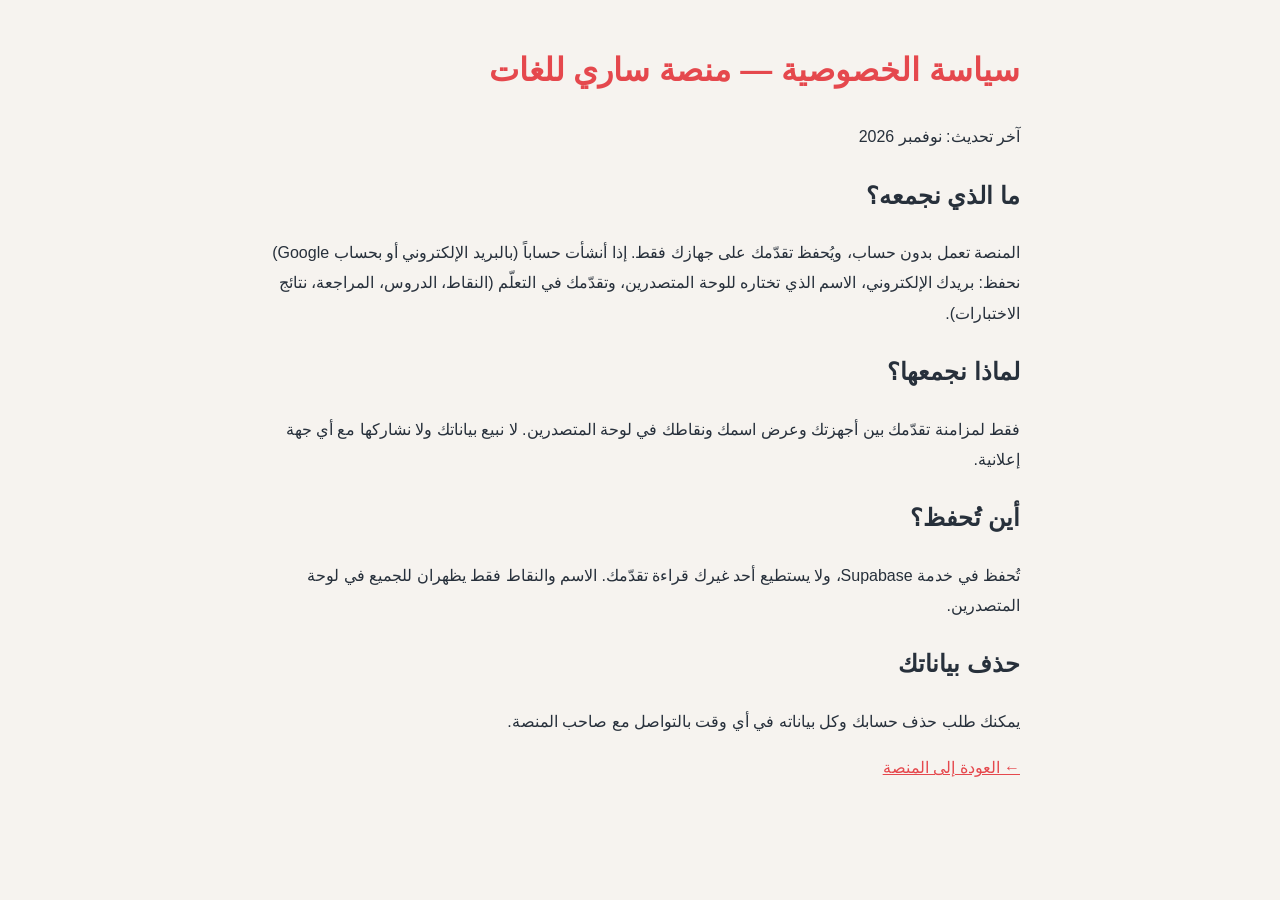
<file: privacy.html>
<!DOCTYPE html>
<html lang="ar" dir="rtl"><head><meta charset="UTF-8"><meta name="viewport" content="width=device-width, initial-scale=1.0">
<title>سياسة الخصوصية | ساري للغات</title>
<style>body{font-family:'Cairo',Tahoma,sans-serif;max-width:760px;margin:40px auto;padding:0 18px;line-height:1.9;color:#27303b;background:#f6f3ef}h1{color:#e5484d}a{color:#e5484d}</style></head>
<body>
<h1>سياسة الخصوصية — منصة ساري للغات</h1>
<p>آخر تحديث: نوفمبر 2026</p>
<h2>ما الذي نجمعه؟</h2>
<p>المنصة تعمل بدون حساب، ويُحفظ تقدّمك على جهازك فقط. إذا أنشأت حساباً (بالبريد الإلكتروني أو بحساب Google) نحفظ: بريدك الإلكتروني، الاسم الذي تختاره للوحة المتصدرين، وتقدّمك في التعلّم (النقاط، الدروس، المراجعة، نتائج الاختبارات).</p>
<h2>لماذا نجمعها؟</h2>
<p>فقط لمزامنة تقدّمك بين أجهزتك وعرض اسمك ونقاطك في لوحة المتصدرين. لا نبيع بياناتك ولا نشاركها مع أي جهة إعلانية.</p>
<h2>أين تُحفظ؟</h2>
<p>تُحفظ في خدمة Supabase، ولا يستطيع أحد غيرك قراءة تقدّمك. الاسم والنقاط فقط يظهران للجميع في لوحة المتصدرين.</p>
<h2>حذف بياناتك</h2>
<p>يمكنك طلب حذف حسابك وكل بياناته في أي وقت بالتواصل مع صاحب المنصة.</p>
<p><a href="./index.html">← العودة إلى المنصة</a></p>
</body></html>
</file>
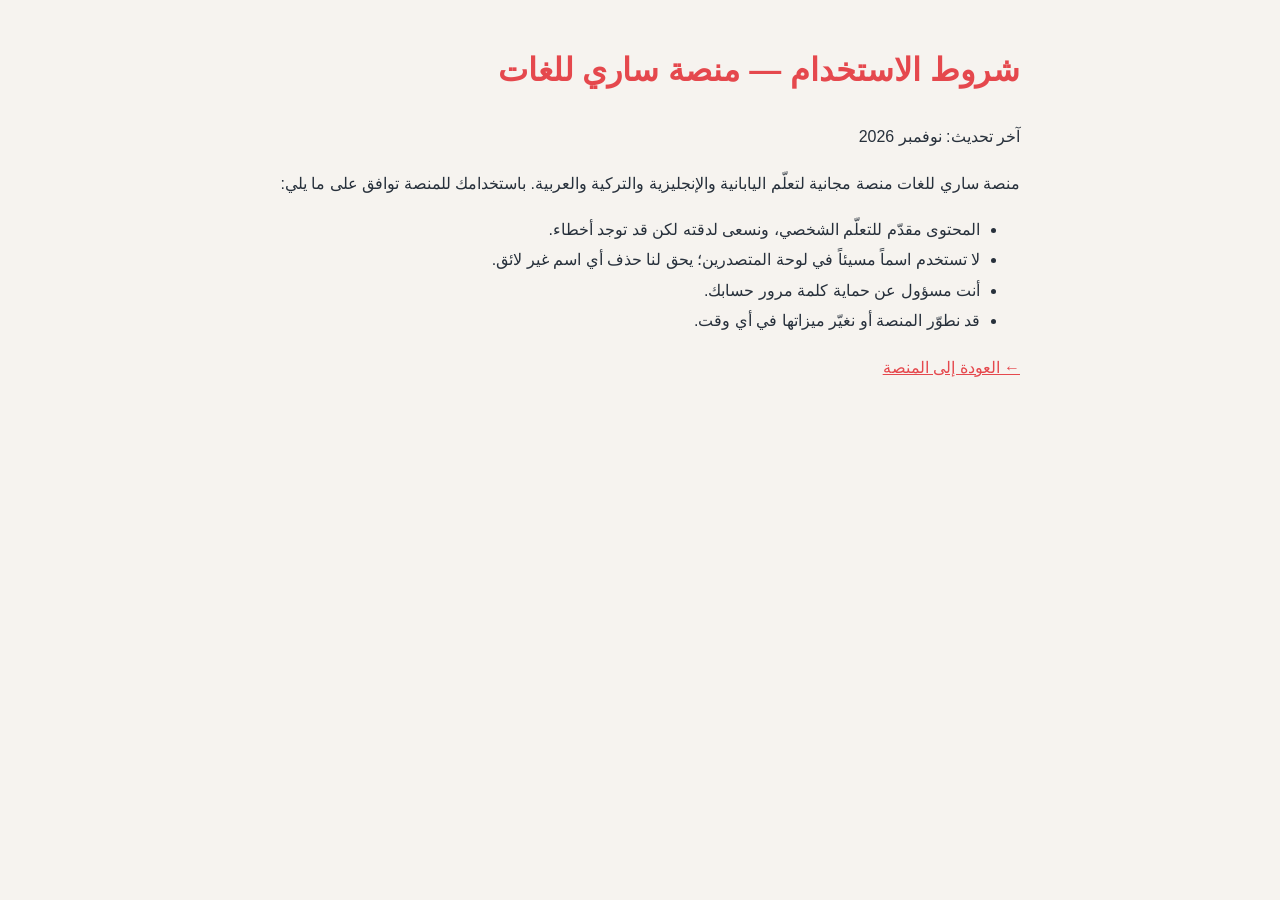
<file: terms.html>
<!DOCTYPE html>
<html lang="ar" dir="rtl"><head><meta charset="UTF-8"><meta name="viewport" content="width=device-width, initial-scale=1.0">
<title>شروط الاستخدام | ساري للغات</title>
<style>body{font-family:'Cairo',Tahoma,sans-serif;max-width:760px;margin:40px auto;padding:0 18px;line-height:1.9;color:#27303b;background:#f6f3ef}h1{color:#e5484d}a{color:#e5484d}</style></head>
<body>
<h1>شروط الاستخدام — منصة ساري للغات</h1>
<p>آخر تحديث: نوفمبر 2026</p>
<p>منصة ساري للغات منصة مجانية لتعلّم اليابانية والإنجليزية والتركية والعربية. باستخدامك للمنصة توافق على ما يلي:</p>
<ul>
<li>المحتوى مقدّم للتعلّم الشخصي، ونسعى لدقته لكن قد توجد أخطاء.</li>
<li>لا تستخدم اسماً مسيئاً في لوحة المتصدرين؛ يحق لنا حذف أي اسم غير لائق.</li>
<li>أنت مسؤول عن حماية كلمة مرور حسابك.</li>
<li>قد نطوّر المنصة أو نغيّر ميزاتها في أي وقت.</li>
</ul>
<p><a href="./index.html">← العودة إلى المنصة</a></p>
</body></html>
</file>
